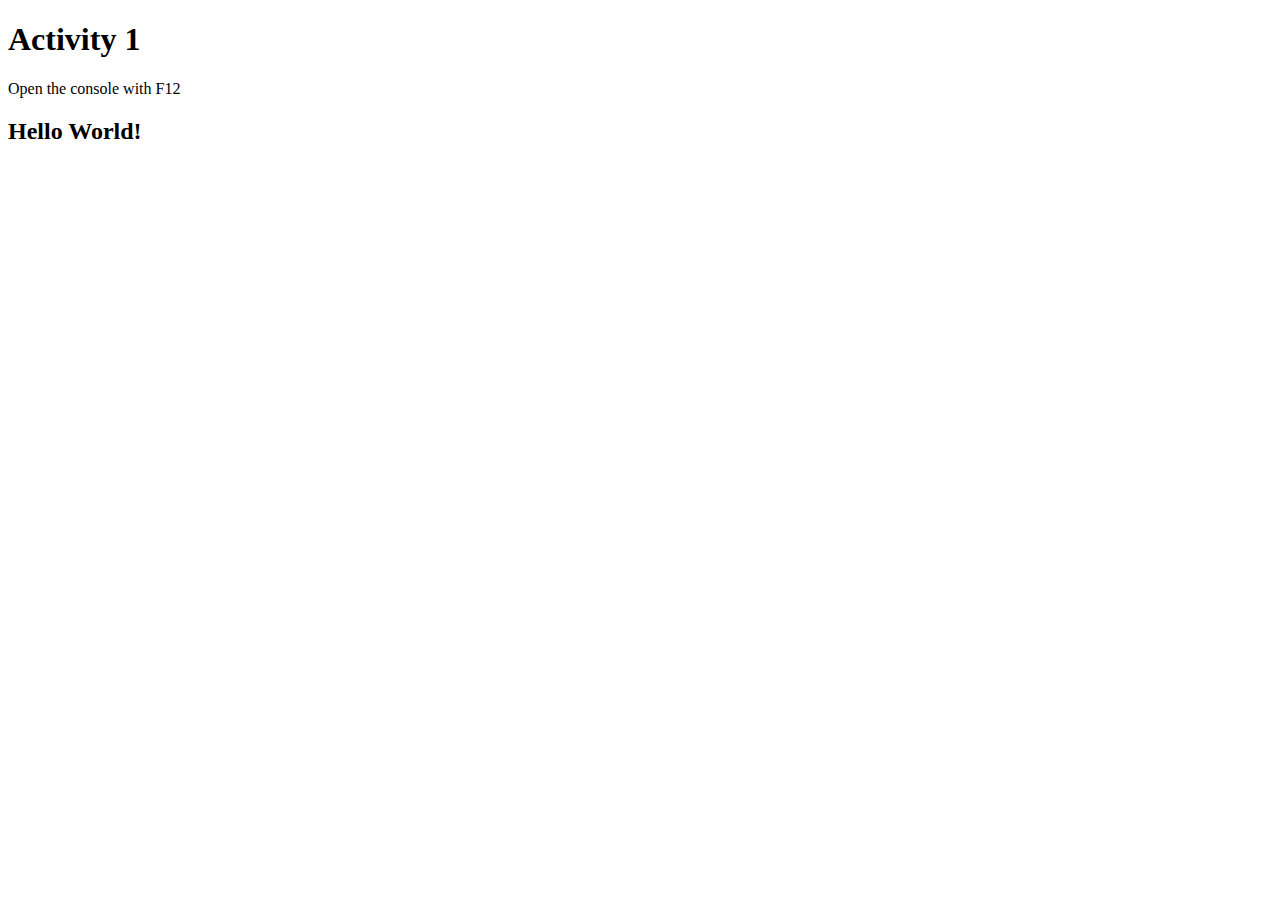
<file: activity-1/index.html>
<!doctype html>
<html lang="en">
  <head>
    <meta charset="UTF-8" />
    <meta name="viewport" content="width=device-width, initial-scale=1.0" />
    <title>Activity 1</title>
  </head>
  <body>
    <h1>Activity 1</h1>
    <p>Open the console with F12</p>
    <div id="output"></div>

    <script src="scripts.js"></script>
  </body>
</html>
</file>
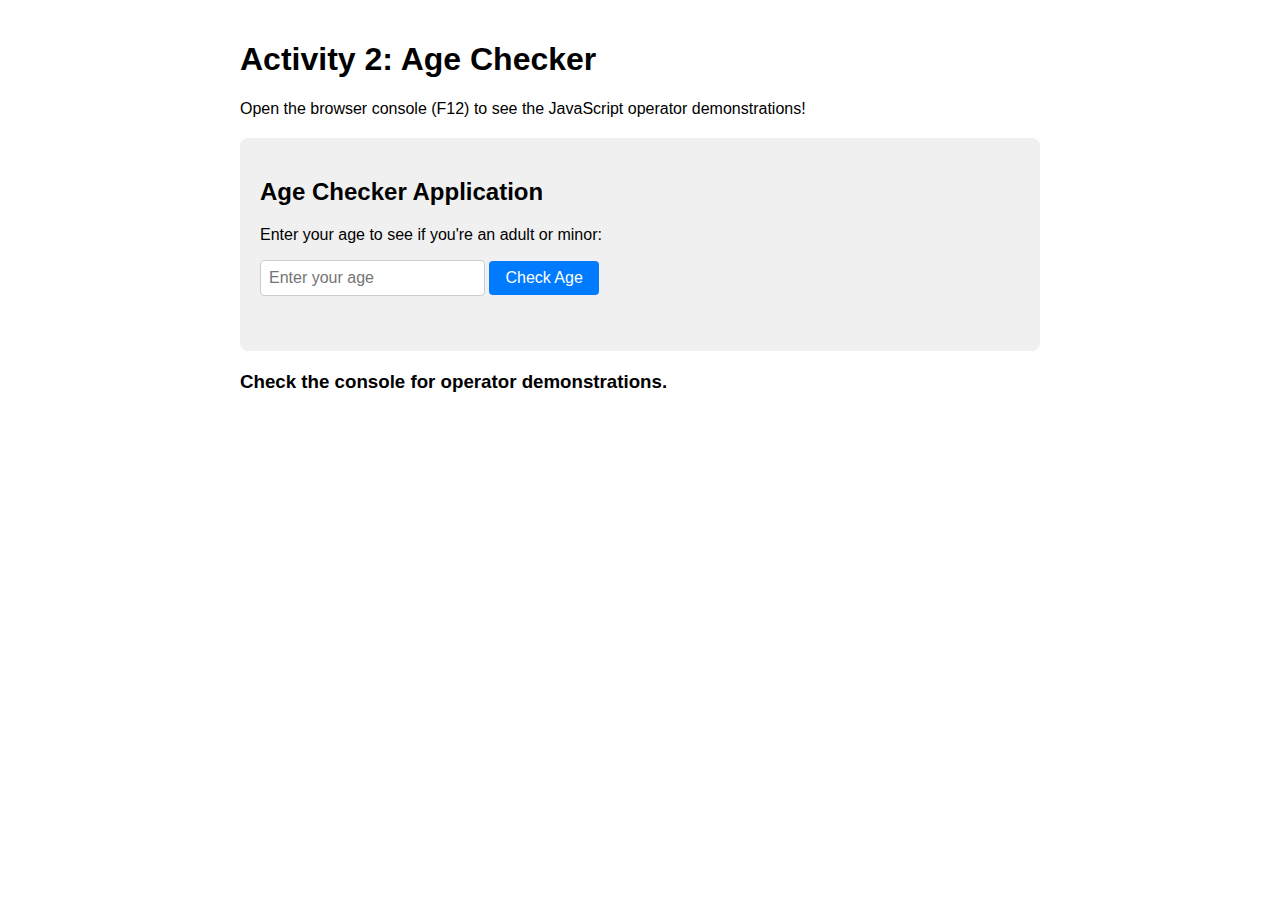
<file: activity-2/index.html>
<!doctype html>
<html lang="en">
  <head>
    <meta charset="UTF-8" />
    <meta name="viewport" content="width=device-width, initial-scale=1.0" />
    <title>Activity 2: Operators and Control Flow</title>
    <link rel="stylesheet" href="styles.css" />
  </head>
  <body>
    <h1>Activity 2: Age Checker</h1>
    <p>
      Open the browser console (F12) to see the JavaScript operator
      demonstrations!
    </p>

    <div class="age-checker">
      <h2>Age Checker Application</h2>
      <p>Enter your age to see if you're an adult or minor:</p>
      <input type="number" id="ageInput" placeholder="Enter your age" min="0" />
      <button id="checkAge" onclick="checkAge()">Check Age</button>
      <div id="result"></div>
    </div>

    <div id="output"></div>

    <script src="demo.js"></script>
    <script src="scripts.js"></script>
  </body>
</html>
</file>
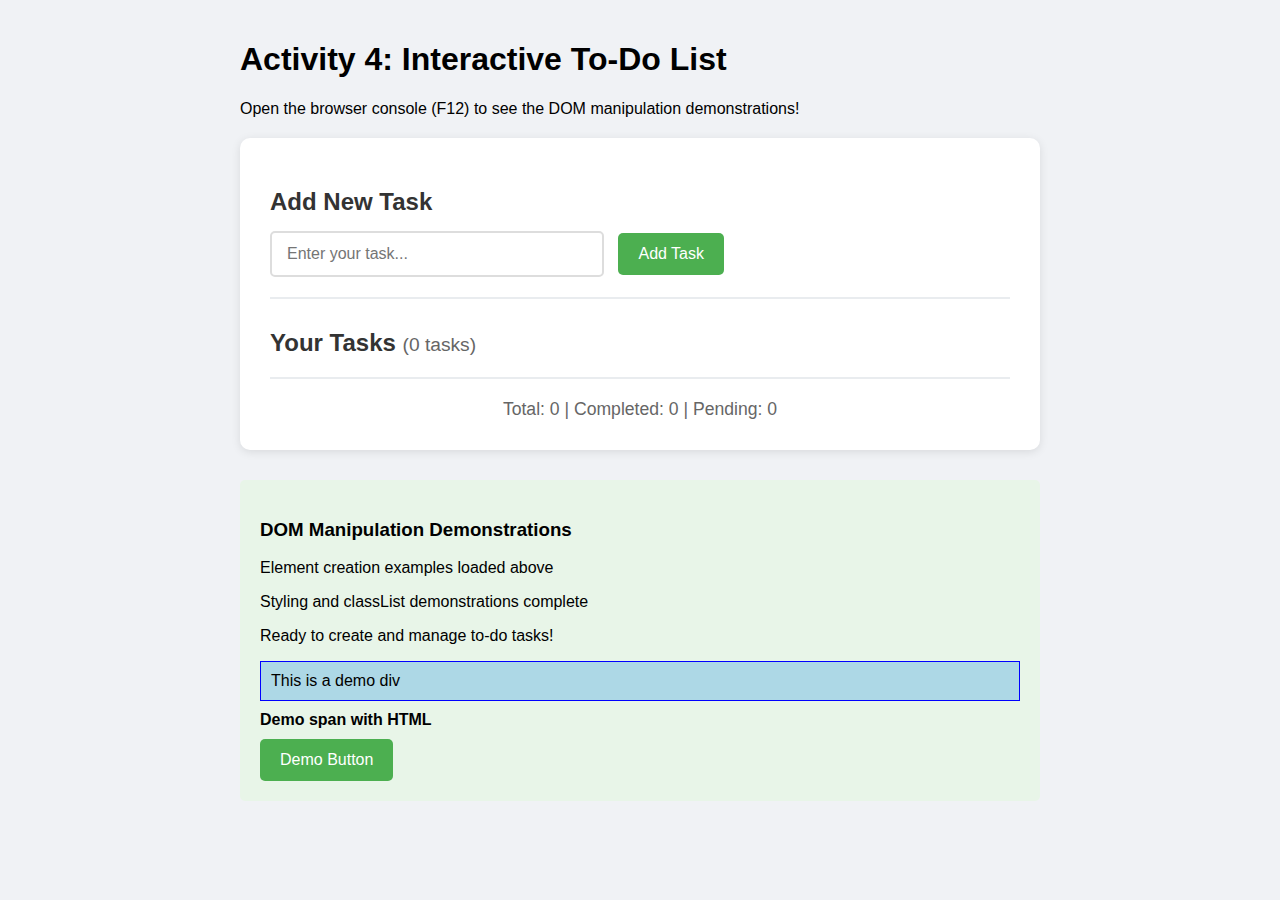
<file: activity-4/index.html>
<!doctype html>
<html lang="en">
  <head>
    <meta charset="UTF-8" />
    <meta name="viewport" content="width=device-width, initial-scale=1.0" />
    <title>Activity 4: Interactive To-Do List (Part 1)</title>
    <link rel="stylesheet" href="styles.css" />
  </head>
  <body>
    <h1>Activity 4: Interactive To-Do List</h1>
    <p>
      Open the browser console (F12) to see the DOM manipulation demonstrations!
    </p>

    <div class="todo-container">
      <div class="input-section">
        <h2>Add New Task</h2>
        <input
          type="text"
          id="taskInput"
          placeholder="Enter your task..."
          maxlength="100"
        />
        <button onclick="addTask()">Add Task</button>
      </div>

      <div class="list-section">
        <h2>Your Tasks <span id="taskCount">(0 tasks)</span></h2>
        <ul id="todo-list"></ul>
      </div>

      <div class="stats-section">
        <div id="taskStats">
          <span id="totalTasks">Total: 0</span> |
          <span id="completedTasks">Completed: 0</span> |
          <span id="pendingTasks">Pending: 0</span>
        </div>
      </div>
    </div>

    <div id="output"></div>

    <script src="script.js"></script>
  </body>
</html>
</file>
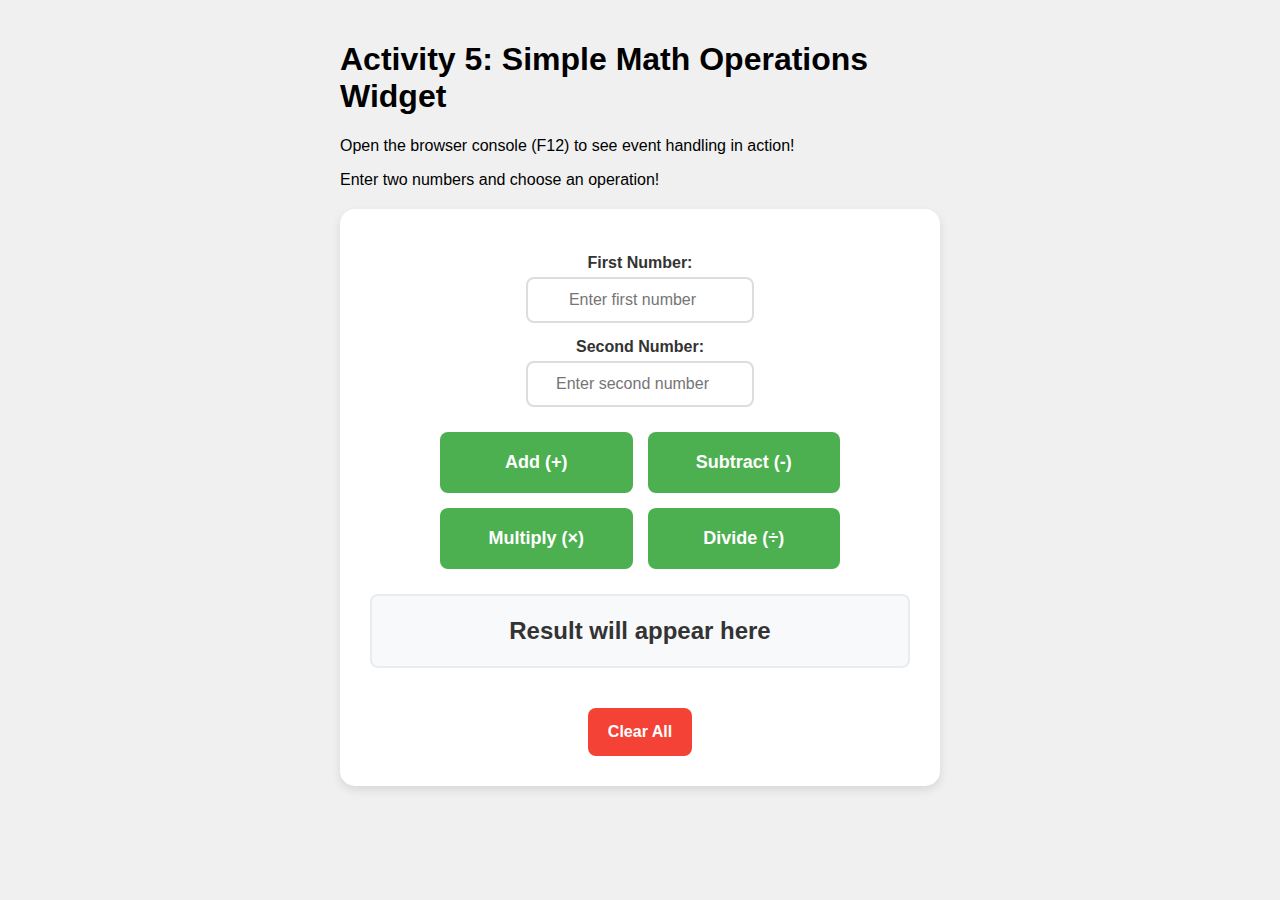
<file: activity-5/index.html>
<!doctype html>
<html lang="en">
  <head>
    <meta charset="UTF-8" />
    <meta name="viewport" content="width=device-width, initial-scale=1.0" />
    <title>Activity 5: Simple Math Operations Widget</title>
    <link rel="stylesheet" href="styles.css" />
  </head>
  <body>
    <h1>Activity 5: Simple Math Operations Widget</h1>
    <p>Open the browser console (F12) to see event handling in action!</p>
    <p>Enter two numbers and choose an operation!</p>

    <div class="math-widget">
      <div class="input-section">
        <div class="input-group">
          <label for="number1">First Number:</label>
          <input type="number" id="number1" placeholder="Enter first number" />
        </div>

        <div class="input-group">
          <label for="number2">Second Number:</label>
          <input type="number" id="number2" placeholder="Enter second number" />
        </div>
      </div>

      <div class="operations">
        <button class="btn operation" data-operation="add">Add (+)</button>
        <button class="btn operation" data-operation="subtract">
          Subtract (-)
        </button>
        <button class="btn operation" data-operation="multiply">
          Multiply (&times;)
        </button>
        <button class="btn operation" data-operation="divide">
          Divide (&divide;)
        </button>
      </div>

      <div id="result" class="result">Result will appear here</div>
      <button id="clear" class="btn clear">Clear All</button>
    </div>

    <script src="scripts.js"></script>
  </body>
</html>
</file>
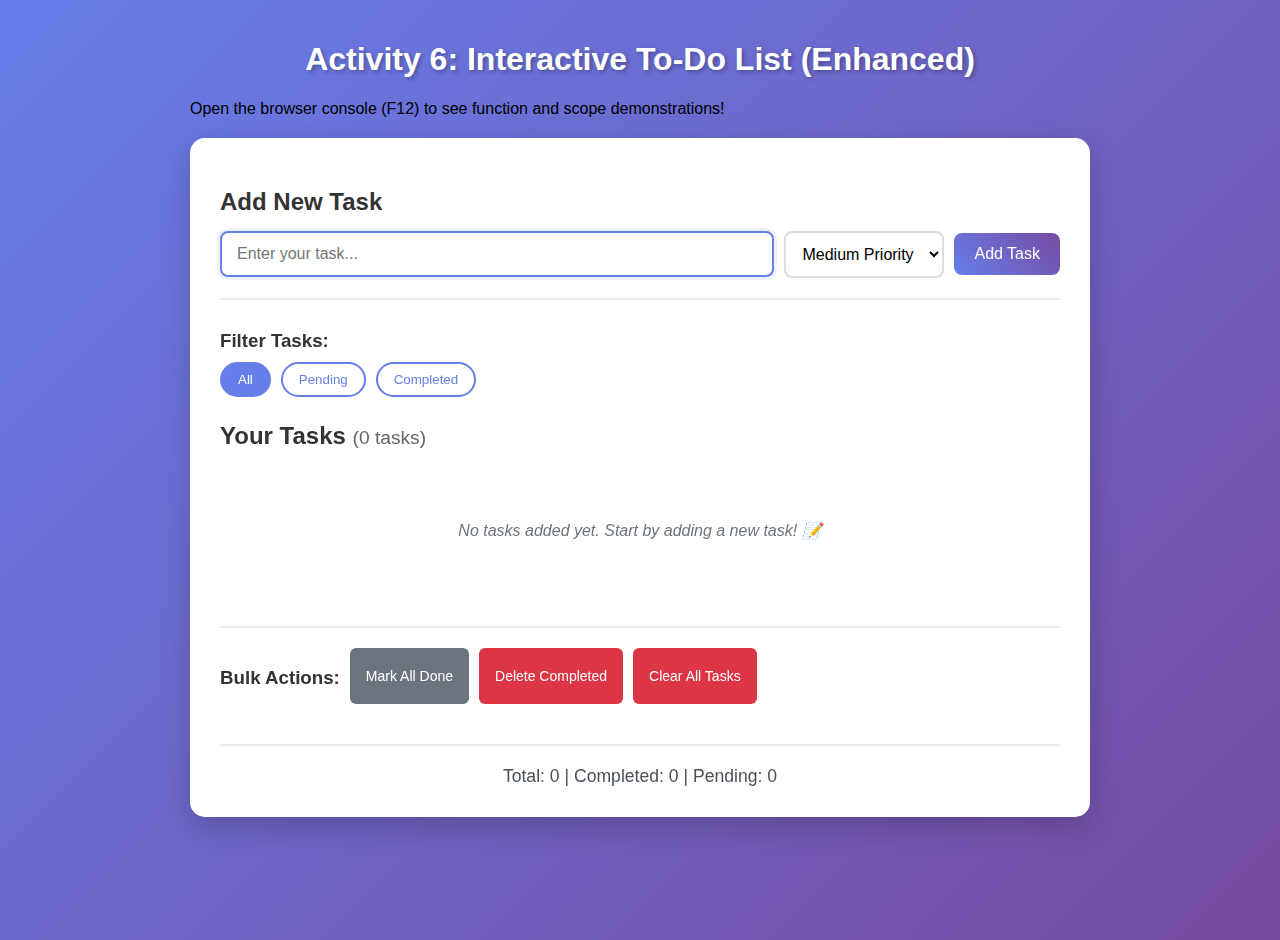
<file: activity-6/index.html>
<!doctype html>
<html lang="en">
  <head>
    <meta charset="UTF-8" />
    <meta name="viewport" content="width=device-width, initial-scale=1.0" />
    <title>Activity 6: Interactive To-Do List (Part 2)</title>
    <link rel="stylesheet" href="styles.css" />
  </head>
  <body>
    <h1>Activity 6: Interactive To-Do List (Enhanced)</h1>
    <p>
      Open the browser console (F12) to see function and scope demonstrations!
    </p>

    <div class="todo-container">
      <div class="input-section">
        <h2>Add New Task</h2>
        <div class="input-controls">
          <input
            type="text"
            id="taskInput"
            placeholder="Enter your task..."
            maxlength="100"
          />
          <select id="prioritySelect">
            <option value="low">Low Priority</option>
            <option value="medium" selected>Medium Priority</option>
            <option value="high">High Priority</option>
          </select>
          <button id="addTaskBtn">Add Task</button>
        </div>
      </div>

      <div class="filter-section">
        <h3>Filter Tasks:</h3>
        <div class="filter-buttons">
          <button class="filter-btn active" data-filter="all">All</button>
          <button class="filter-btn" data-filter="pending">Pending</button>
          <button class="filter-btn" data-filter="completed">Completed</button>
        </div>
      </div>

      <div class="list-section">
        <h2>Your Tasks <span id="taskCount">(0 tasks)</span></h2>
        <ul id="todo-list"></ul>
        <div id="emptyState" class="empty-state">
          <p>No tasks yet. Add one above! &#128221;</p>
        </div>
      </div>

      <div class="controls-section">
        <div class="bulk-actions">
          <h3>Bulk Actions:</h3>
          <button id="markAllDoneBtn" class="bulk-btn">Mark All Done</button>
          <button id="deleteCompletedBtn" class="bulk-btn danger">
            Delete Completed
          </button>
          <button id="clearAllBtn" class="bulk-btn danger">
            Clear All Tasks
          </button>
        </div>
      </div>

      <div class="stats-section">
        <div id="taskStats">
          <span id="totalTasks">Total: 0</span> |
          <span id="completedTasks">Completed: 0</span> |
          <span id="pendingTasks">Pending: 0</span>
        </div>
      </div>
    </div>

    <script src="demo.js"></script>
    <script src="script.js"></script>
  </body>
</html>
</file>
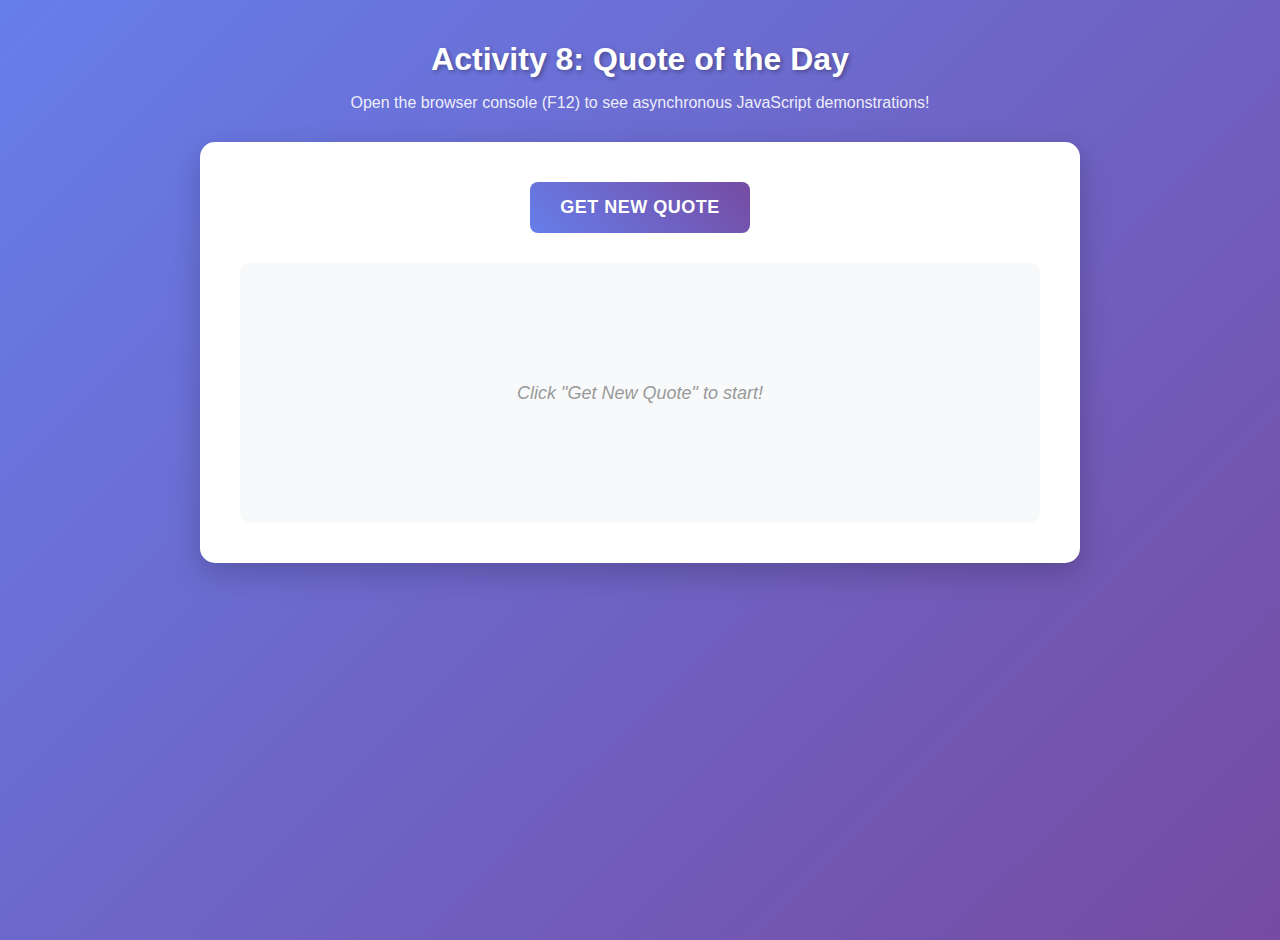
<file: activity-8/index.html>
<!doctype html>
<html lang="en">
  <head>
    <meta charset="UTF-8" />
    <meta name="viewport" content="width=device-width, initial-scale=1.0" />
    <title>Activity 8: Quote of the Day Generator</title>
    <link rel="stylesheet" href="styles.css" />
  </head>
  <body>
    <h1>Activity 8: Quote of the Day</h1>
    <p>
      Open the browser console (F12) to see asynchronous JavaScript
      demonstrations!
    </p>

    <div class="quote-generator">
      <div class="controls-section">
        <button id="getQuoteBtn" class="btn primary">Get New Quote</button>
      </div>

      <div id="loadingIndicator" class="loading-indicator hidden">
        <div class="spinner"></div>
        <span>Loading quote...</span>
      </div>

      <div id="errorDisplay" class="error-display hidden">
        <span class="error-icon">&#9888;</span>
        <span id="errorMessage"></span>
        <button id="retryBtn" class="btn small">Retry</button>
      </div>

      <div id="quoteContainer" class="quote-container">
        <p class="instruction-text">Click "Get New Quote" to start!</p>
      </div>
    </div>

    <script src="demos.js"></script>
    <script src="scripts.js"></script>
  </body>
</html>
</file>
<file: activity-2/styles.css>
body {
  font-family: Arial, sans-serif;
  max-width: 800px;
  margin: 0 auto;
  padding: 20px;
}

.age-checker {
  background-color: #f0f0f0;
  padding: 20px;
  border-radius: 8px;
  margin: 20px 0;
}

input[type="number"] {
  padding: 8px;
  font-size: 16px;
  border: 1px solid #ccc;
  border-radius: 4px;
}

button {
  padding: 8px 16px;
  font-size: 16px;
  background-color: #007bff;
  color: white;
  border: none;
  border-radius: 4px;
  cursor: pointer;
}

button:hover {
  background-color: #0056b3;
}

#result {
  margin-top: 15px;
  padding: 10px;
  border-radius: 4px;
  font-weight: bold;
}

.adult {
  background-color: #d4edda;
  color: #155724;
}

.minor {
  background-color: #fff3cd;
  color: #856404;
}

.invalid {
  background-color: #f8d7da;
  color: #721c24;
}
</file>
<file: activity-4/styles.css>
body {
  font-family: Arial, sans-serif;
  max-width: 800px;
  margin: 0 auto;
  padding: 20px;
  background-color: #f0f2f5;
}

.todo-container {
  background-color: white;
  border-radius: 10px;
  padding: 30px;
  margin: 20px 0;
  box-shadow: 0 2px 10px rgba(0, 0, 0, 0.1);
}

.input-section {
  margin-bottom: 30px;
  padding-bottom: 20px;
  border-bottom: 2px solid #e9ecef;
}

.input-section h2 {
  color: #333;
  margin-bottom: 15px;
}

#taskInput {
  padding: 12px 15px;
  font-size: 16px;
  border: 2px solid #ddd;
  border-radius: 5px;
  width: 300px;
  margin-right: 10px;
}

#taskInput:focus {
  outline: none;
  border-color: #4caf50;
}

button {
  padding: 12px 20px;
  font-size: 16px;
  background-color: #4caf50;
  color: white;
  border: none;
  border-radius: 5px;
  cursor: pointer;
  transition: background-color 0.3s ease;
}

button:hover {
  background-color: #45a049;
}

.list-section h2 {
  color: #333;
  margin-bottom: 15px;
}

#taskCount {
  font-size: 0.8em;
  color: #666;
  font-weight: normal;
}

#todo-list {
  list-style: none;
  padding: 0;
  margin: 0;
}

.task-item {
  background-color: #f8f9fa;
  border: 1px solid #dee2e6;
  border-radius: 5px;
  padding: 15px;
  margin: 10px 0;
  cursor: pointer;
  transition: all 0.3s ease;
  display: flex;
  justify-content: space-between;
  align-items: center;
}

.task-item:hover {
  background-color: #e9ecef;
  transform: translateY(-1px);
}

.task-item.done {
  background-color: #d4edda;
  color: #155724;
  text-decoration: line-through;
  opacity: 0.7;
}

.task-item.done:hover {
  background-color: #c3e6cb;
}

.task-text {
  flex-grow: 1;
}

.task-status {
  font-size: 0.9em;
  font-weight: bold;
  padding: 5px 10px;
  border-radius: 15px;
  margin-left: 10px;
}

.status-pending {
  background-color: #fff3cd;
  color: #856404;
}

.status-done {
  background-color: #d1ecf1;
  color: #0c5460;
}

.stats-section {
  margin-top: 20px;
  padding-top: 20px;
  border-top: 2px solid #e9ecef;
  text-align: center;
}

#taskStats {
  font-size: 1.1em;
  color: #666;
}

#output {
  margin-top: 30px;
  padding: 20px;
  background-color: #e8f5e8;
  border-radius: 5px;
}
</file>
<file: activity-5/styles.css>
body {
  font-family: Arial, sans-serif;
  max-width: 600px;
  margin: 0 auto;
  padding: 20px;
  background-color: #f0f0f0;
}

.math-widget {
  background-color: white;
  border-radius: 15px;
  padding: 30px;
  margin: 20px auto;
  box-shadow: 0 4px 10px rgba(0, 0, 0, 0.1);
  text-align: center;
}

.input-section {
  margin-bottom: 25px;
}

.input-group {
  margin: 15px 0;
}

.input-group label {
  display: block;
  margin-bottom: 5px;
  font-weight: bold;
  color: #333;
}

.input-group input {
  width: 200px;
  padding: 12px;
  font-size: 16px;
  border: 2px solid #ddd;
  border-radius: 8px;
  text-align: center;
}

.input-group input:focus {
  outline: none;
  border-color: #4caf50;
}

.operations {
  display: grid;
  grid-template-columns: repeat(2, 1fr);
  gap: 15px;
  margin: 25px 0;
  max-width: 400px;
  margin-left: auto;
  margin-right: auto;
}

.btn {
  padding: 15px 20px;
  font-size: 16px;
  font-weight: bold;
  border: none;
  border-radius: 8px;
  cursor: pointer;
  transition: all 0.2s ease;
}

.btn:hover {
  transform: translateY(-2px);
  box-shadow: 0 4px 8px rgba(0, 0, 0, 0.2);
}

.btn:active {
  transform: translateY(0);
}

.operation {
  background-color: #4caf50;
  color: white;
  padding: 20px;
  font-size: 18px;
}

.operation:hover {
  background-color: #45a049;
}

.clear {
  background-color: #f44336;
  color: white;
  margin-top: 20px;
}

.clear:hover {
  background-color: #da190b;
}

.result {
  font-size: 24px;
  font-weight: bold;
  padding: 20px;
  margin: 20px 0;
  background-color: #f8f9fa;
  border-radius: 8px;
  border: 2px solid #e9ecef;
  min-height: 30px;
  display: flex;
  align-items: center;
  justify-content: center;
  color: #333;
}

.result.success {
  background-color: #d4edda;
  border-color: #c3e6cb;
  color: #155724;
}

.result.error {
  background-color: #f8d7da;
  border-color: #f5c6cb;
  color: #721c24;
}
</file>
<file: activity-6/styles.css>
body {
  font-family: "Segoe UI", Tahoma, Geneva, Verdana, sans-serif;
  max-width: 900px;
  margin: 0 auto;
  padding: 20px;
  background: linear-gradient(135deg, #667eea 0%, #764ba2 100%);
  min-height: 100vh;
}

h1 {
  color: white;
  text-align: center;
  text-shadow: 2px 2px 4px rgba(0, 0, 0, 0.3);
}

.todo-container {
  background-color: white;
  border-radius: 15px;
  padding: 30px;
  margin: 20px 0;
  box-shadow: 0 10px 30px rgba(0, 0, 0, 0.2);
}

.input-section {
  margin-bottom: 30px;
  padding-bottom: 20px;
  border-bottom: 2px solid #e9ecef;
}

.input-section h2 {
  color: #333;
  margin-bottom: 15px;
}

.input-controls {
  display: flex;
  gap: 10px;
  flex-wrap: wrap;
  align-items: center;
}

#taskInput {
  flex: 1;
  min-width: 200px;
  padding: 12px 15px;
  font-size: 16px;
  border: 2px solid #ddd;
  border-radius: 8px;
  transition: border-color 0.3s ease;
}

#taskInput:focus {
  outline: none;
  border-color: #667eea;
  box-shadow: 0 0 0 3px rgba(102, 126, 234, 0.1);
}

#prioritySelect {
  padding: 12px;
  font-size: 16px;
  border: 2px solid #ddd;
  border-radius: 8px;
  background-color: white;
  cursor: pointer;
}

#addTaskBtn {
  padding: 12px 20px;
  font-size: 16px;
  background: linear-gradient(45deg, #667eea, #764ba2);
  color: white;
  border: none;
  border-radius: 8px;
  cursor: pointer;
  transition: transform 0.2s ease;
}

#addTaskBtn:hover {
  transform: translateY(-2px);
}

.filter-section {
  margin-bottom: 25px;
}

.filter-section h3 {
  color: #333;
  margin-bottom: 10px;
}

.filter-buttons {
  display: flex;
  gap: 10px;
  flex-wrap: wrap;
}

.filter-btn {
  padding: 8px 16px;
  border: 2px solid #667eea;
  background-color: white;
  color: #667eea;
  border-radius: 20px;
  cursor: pointer;
  transition: all 0.3s ease;
}

.filter-btn:hover {
  background-color: #f8f9ff;
}

.filter-btn.active {
  background-color: #667eea;
  color: white;
}

.list-section h2 {
  color: #333;
  margin-bottom: 15px;
}

#taskCount {
  font-size: 0.8em;
  color: #666;
  font-weight: normal;
}

#todo-list {
  list-style: none;
  padding: 0;
  margin: 0;
}

.task-item {
  background-color: #f8f9fa;
  border: 1px solid #dee2e6;
  border-radius: 10px;
  padding: 15px;
  margin: 12px 0;
  display: flex;
  align-items: center;
  transition: all 0.3s ease;
  cursor: pointer;
}

.task-item:hover {
  background-color: #e9ecef;
  transform: translateY(-2px);
  box-shadow: 0 4px 12px rgba(0, 0, 0, 0.1);
}

.task-item.completed {
  background-color: #d4edda;
  color: #155724;
  opacity: 0.8;
}

.task-item.completed .task-text {
  text-decoration: line-through;
}

.task-priority {
  width: 8px;
  height: 40px;
  border-radius: 4px;
  margin-right: 15px;
  flex-shrink: 0;
}

.priority-high {
  background-color: #dc3545;
}
.priority-medium {
  background-color: #ffc107;
}
.priority-low {
  background-color: #28a745;
}

.task-text {
  flex: 1;
  font-size: 16px;
  word-break: break-word;
}

.task-actions {
  display: flex;
  gap: 8px;
  margin-left: 15px;
}

.task-btn {
  padding: 6px 12px;
  border: none;
  border-radius: 6px;
  cursor: pointer;
  font-size: 12px;
  transition: all 0.2s ease;
}

.toggle-btn {
  background-color: #17a2b8;
  color: white;
}

.toggle-btn:hover {
  background-color: #138496;
}

.delete-btn {
  background-color: #dc3545;
  color: white;
}

.delete-btn:hover {
  background-color: #c82333;
}

.empty-state {
  text-align: center;
  padding: 40px 20px;
  color: #6c757d;
  font-style: italic;
}

.controls-section {
  margin: 30px 0 20px 0;
  padding: 20px 0;
  border-top: 2px solid #e9ecef;
}

.controls-section h3 {
  color: #333;
  margin-bottom: 15px;
}

.bulk-actions {
  display: flex;
  gap: 10px;
  flex-wrap: wrap;
}

.bulk-btn {
  padding: 10px 16px;
  border: none;
  border-radius: 6px;
  cursor: pointer;
  font-size: 14px;
  transition: all 0.2s ease;
  background-color: #6c757d;
  color: white;
}

.bulk-btn:hover {
  background-color: #5a6268;
  transform: translateY(-1px);
}

.bulk-btn.danger {
  background-color: #dc3545;
}

.bulk-btn.danger:hover {
  background-color: #c82333;
}

.stats-section {
  margin-top: 20px;
  padding-top: 20px;
  border-top: 2px solid #e9ecef;
  text-align: center;
}

#taskStats {
  font-size: 1.1em;
  color: #495057;
  font-weight: 500;
}

.hidden {
  display: none !important;
}

/* Responsive design */
@media (max-width: 768px) {
  .input-controls {
    flex-direction: column;
    align-items: stretch;
  }

  #taskInput {
    min-width: unset;
  }

  .task-item {
    flex-direction: column;
    align-items: flex-start;
    gap: 10px;
  }

  .task-actions {
    margin-left: 0;
    align-self: flex-end;
  }

  .bulk-actions {
    justify-content: center;
  }
}
</file>
<file: activity-8/styles.css>
body {
  font-family: "Segoe UI", Tahoma, Geneva, Verdana, sans-serif;
  margin: 0;
  padding: 20px;
  background: linear-gradient(135deg, #667eea 0%, #764ba2 100%);
  min-height: 100vh;
  color: #333;
}

h1 {
  text-align: center;
  color: white;
  text-shadow: 2px 2px 4px rgba(0, 0, 0, 0.3);
  margin-bottom: 10px;
}

p {
  text-align: center;
  color: rgba(255, 255, 255, 0.9);
}

.quote-generator {
  max-width: 800px;
  margin: 30px auto;
  background: white;
  border-radius: 15px;
  padding: 40px;
  box-shadow: 0 10px 30px rgba(0, 0, 0, 0.2);
}

.controls-section {
  text-align: center;
  margin-bottom: 30px;
}

.btn {
  padding: 15px 30px;
  border: none;
  border-radius: 8px;
  font-size: 18px;
  font-weight: bold;
  cursor: pointer;
  transition: all 0.3s ease;
  text-transform: uppercase;
  letter-spacing: 0.5px;
}

.btn.primary {
  background: linear-gradient(45deg, #667eea, #764ba2);
  color: white;
}

.btn.primary:hover {
  transform: translateY(-2px);
  box-shadow: 0 5px 15px rgba(102, 126, 234, 0.4);
}

.btn.small {
  padding: 8px 16px;
  font-size: 14px;
}

.btn:disabled {
  opacity: 0.6;
  cursor: not-allowed;
  transform: none !important;
}

.loading-indicator {
  display: flex;
  align-items: center;
  justify-content: center;
  gap: 15px;
  padding: 30px;
  background: #e3f2fd;
  border-radius: 10px;
  color: #1976d2;
  margin-bottom: 20px;
}

.spinner {
  width: 40px;
  height: 40px;
  border: 4px solid #e3f2fd;
  border-top: 4px solid #1976d2;
  border-radius: 50%;
  animation: spin 1s linear infinite;
}

@keyframes spin {
  0% {
    transform: rotate(0deg);
  }
  100% {
    transform: rotate(360deg);
  }
}

.error-display {
  padding: 20px;
  background: #ffebee;
  border-radius: 10px;
  color: #c62828;
  display: flex;
  align-items: center;
  justify-content: center;
  gap: 15px;
  margin-bottom: 20px;
}

.error-icon {
  font-size: 24px;
}

.hidden {
  display: none !important;
}

.quote-container {
  min-height: 200px;
  display: flex;
  flex-direction: column;
  justify-content: center;
  align-items: center;
  padding: 30px;
  border-radius: 10px;
  background: #f8f9fa;
}

.instruction-text {
  color: #999;
  font-size: 18px;
  font-style: italic;
}

.quote-card {
  animation: fadeIn 0.5s ease;
  text-align: center;
  width: 100%;
}

.quote-text {
  font-size: 24px;
  font-style: italic;
  color: #333;
  margin: 0 0 20px 0;
  line-height: 1.6;
  position: relative;
}

.quote-text::before {
  content: "\201C";
  font-size: 60px;
  color: #667eea;
  position: absolute;
  left: -30px;
  top: -10px;
  opacity: 0.3;
}

.quote-text::after {
  content: "\201D";
  font-size: 60px;
  color: #667eea;
  position: absolute;
  right: -30px;
  bottom: -40px;
  opacity: 0.3;
}

.quote-author {
  font-size: 20px;
  font-weight: bold;
  color: #667eea;
  margin: 20px 0 15px 0;
}

.quote-tags {
  display: flex;
  gap: 10px;
  justify-content: center;
  flex-wrap: wrap;
  margin-top: 20px;
}

.tag {
  background: #e9ecef;
  padding: 5px 12px;
  border-radius: 15px;
  font-size: 14px;
  color: #666;
}

@keyframes fadeIn {
  from {
    opacity: 0;
    transform: translateY(20px);
  }
  to {
    opacity: 1;
    transform: translateY(0);
  }
}

/* Responsive Design */
@media (max-width: 768px) {
  body {
    padding: 10px;
  }

  .quote-generator {
    padding: 25px;
  }

  .quote-text {
    font-size: 20px;
  }

  .quote-text::before,
  .quote-text::after {
    font-size: 40px;
  }

  .quote-author {
    font-size: 18px;
  }
}
</file>
